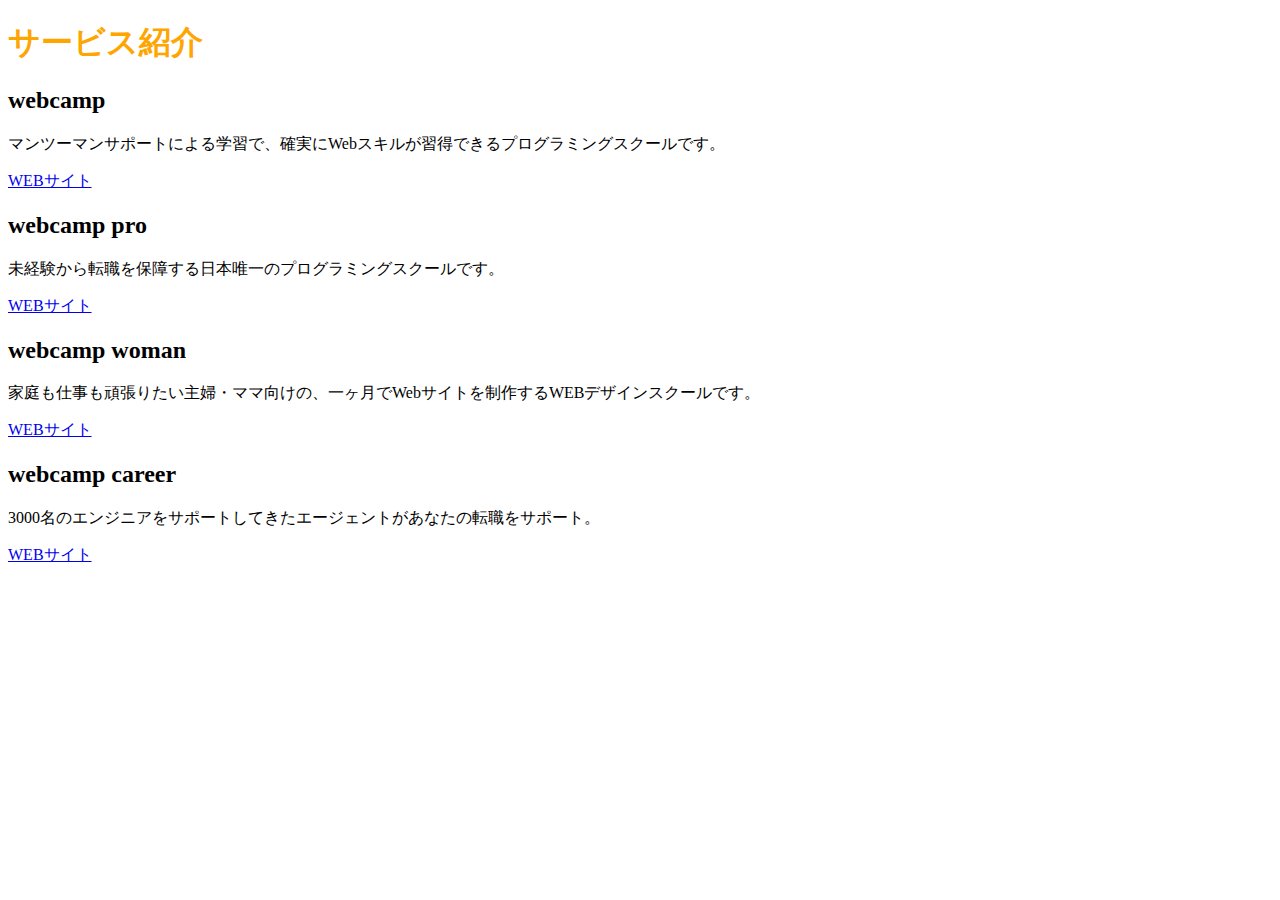
<file: 1_2_chapter.html>
<!DOCTYPE html>
<html lang="ja">
  <head>
    <meta charset="utf-8">
    <title>第二章 HTML・CSS 演習問題</title>
    <link rel="stylesheet" href="1_2_style.css">
  </head>
  <body>
    <h1>サービス紹介</h1>
    <h2>webcamp</h2>
    <p>マンツーマンサポートによる学習で、確実にWebスキルが習得できるプログラミングスクールです。</p>
    <a href="1_2_chapter.html">WEBサイト</a>
    <h2>webcamp pro</h2>
    <p>未経験から転職を保障する日本唯一のプログラミングスクールです。</p>
    <a href="1_2_chapter.html">WEBサイト</a>
    <h2>webcamp woman</h2>
    <p>家庭も仕事も頑張りたい主婦・ママ向けの、一ヶ月でWebサイトを制作するWEBデザインスクールです。</p>
    <a href="1_2_chapter.html">WEBサイト</a>
    <h2>webcamp career</h2>
    <p>3000名のエンジニアをサポートしてきたエージェントがあなたの転職をサポート。</p>
    <a href="1_2_chapter.html">WEBサイト</a>
  </body>
</html>
</file>
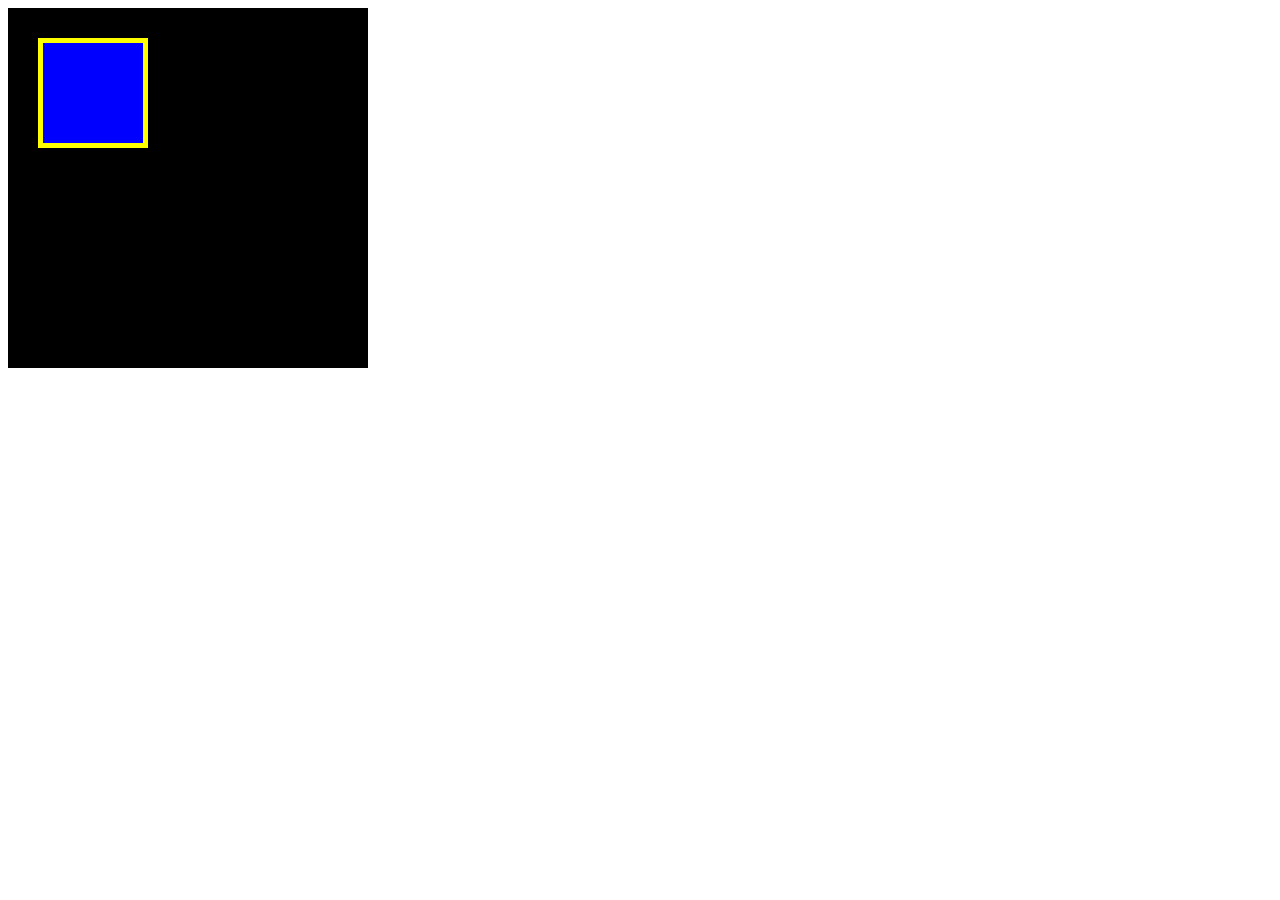
<file: 1_3_chapter.html>
<!DOCTYPE html>
<html lang="ja">
  <head>
    <meta charset="utf-8">
    <title>第三章　HTML・CSS 演習問題</title>
    <link rel="stylesheet" href="1_3_style.css">
  </head>
  <body>
    <div class="box1">
      <div class="box2">
      </div>
    </div>
  </body>
</html>
</file>
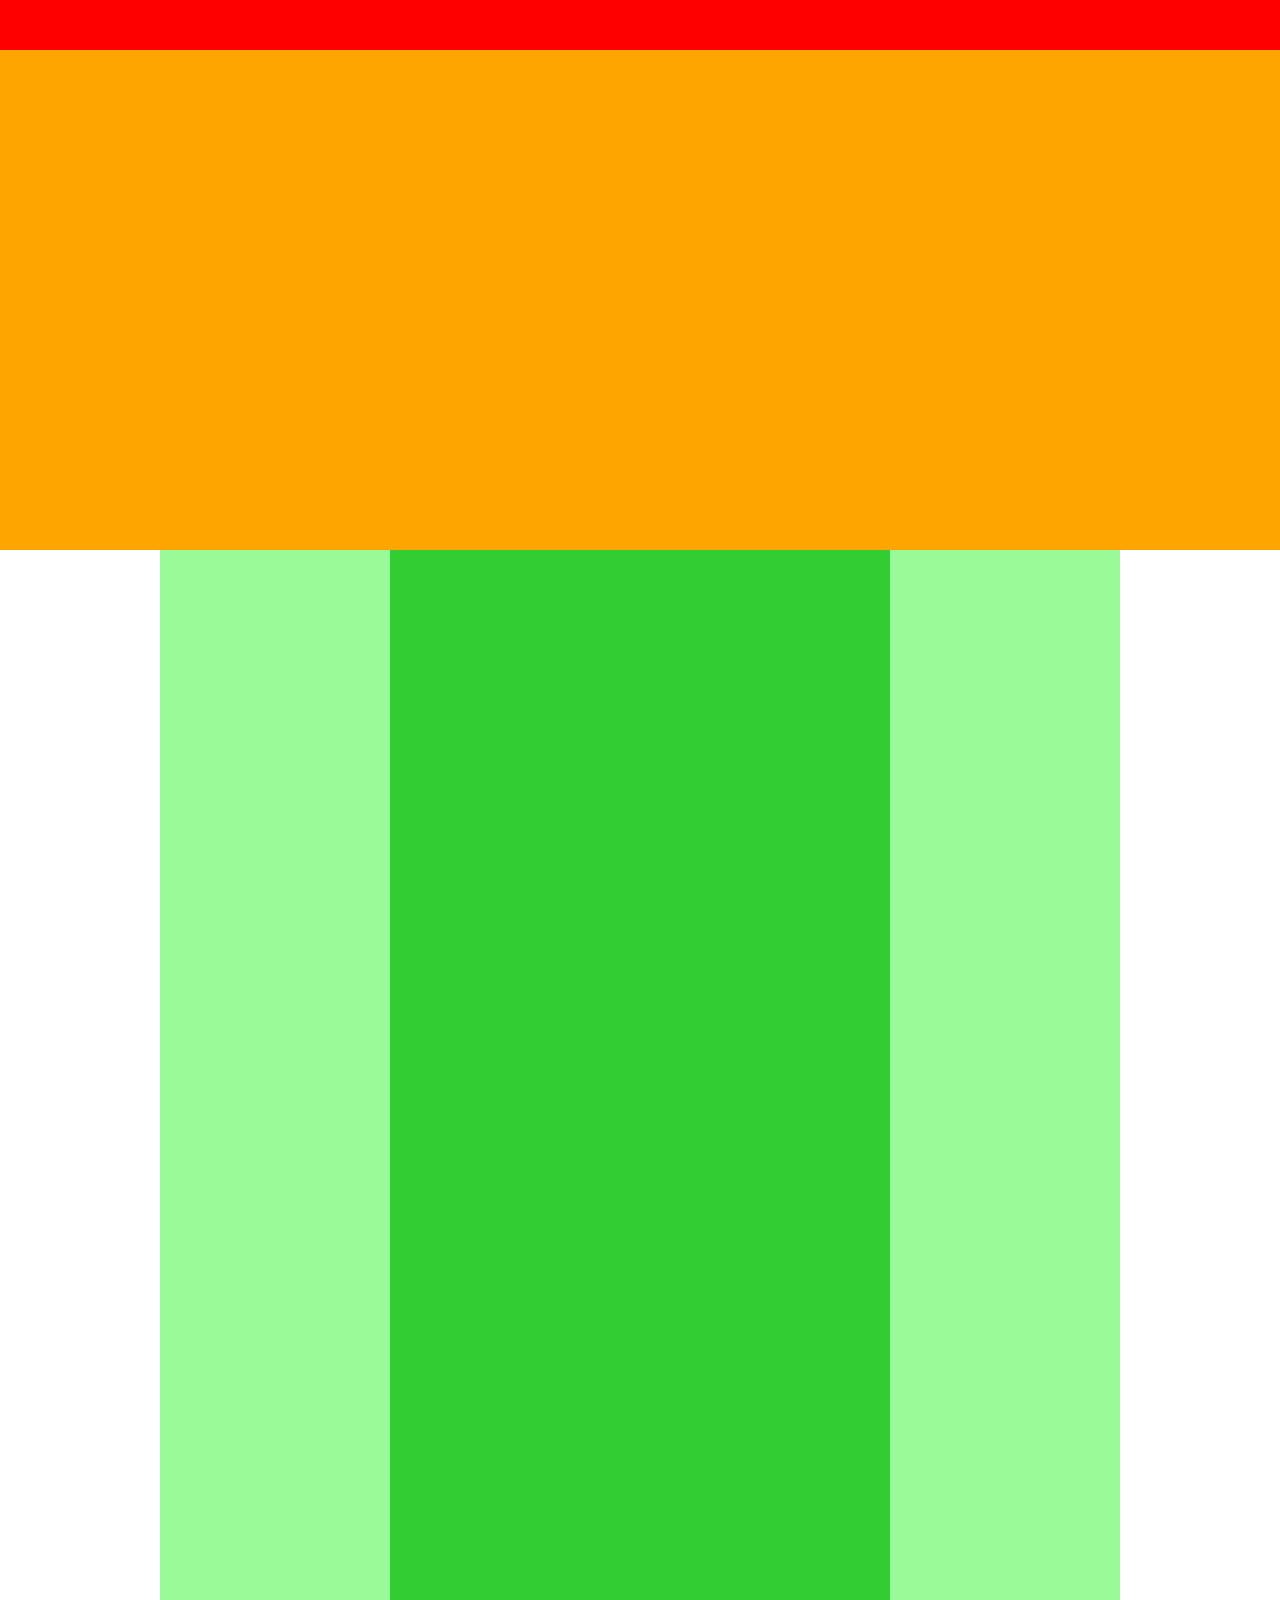
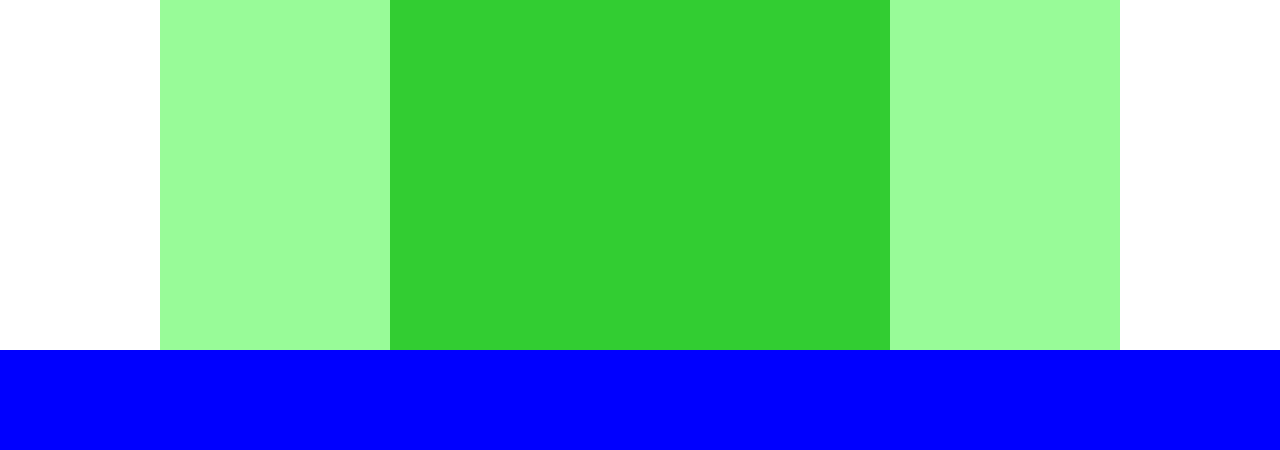
<file: 1_4_chapter.html>
<!DOCTYPE html>
<html lang="ja">
  <head>
    <meta charset="utf-8">
    <title>第四章　HTML・CSS 演習問題</title>
    <link rel="stylesheet" href="1_4_style.css">
  </head>
  <body>
    <!-- header用のdiv -->
    <div class="header"></div>
    
    <!-- main-visual用のdiv -->
    <div class="main-visual"></div>

    <!-- main用のdiv -->
    <div class="main">
      <div class="sidebar1"></div>
      <div class="blog"></div>
      <div class="sidebar2"></div>
    </div>

    <!-- footer用のdiv -->
    <div class="footer"></div>

  </body>
</html>
</file>
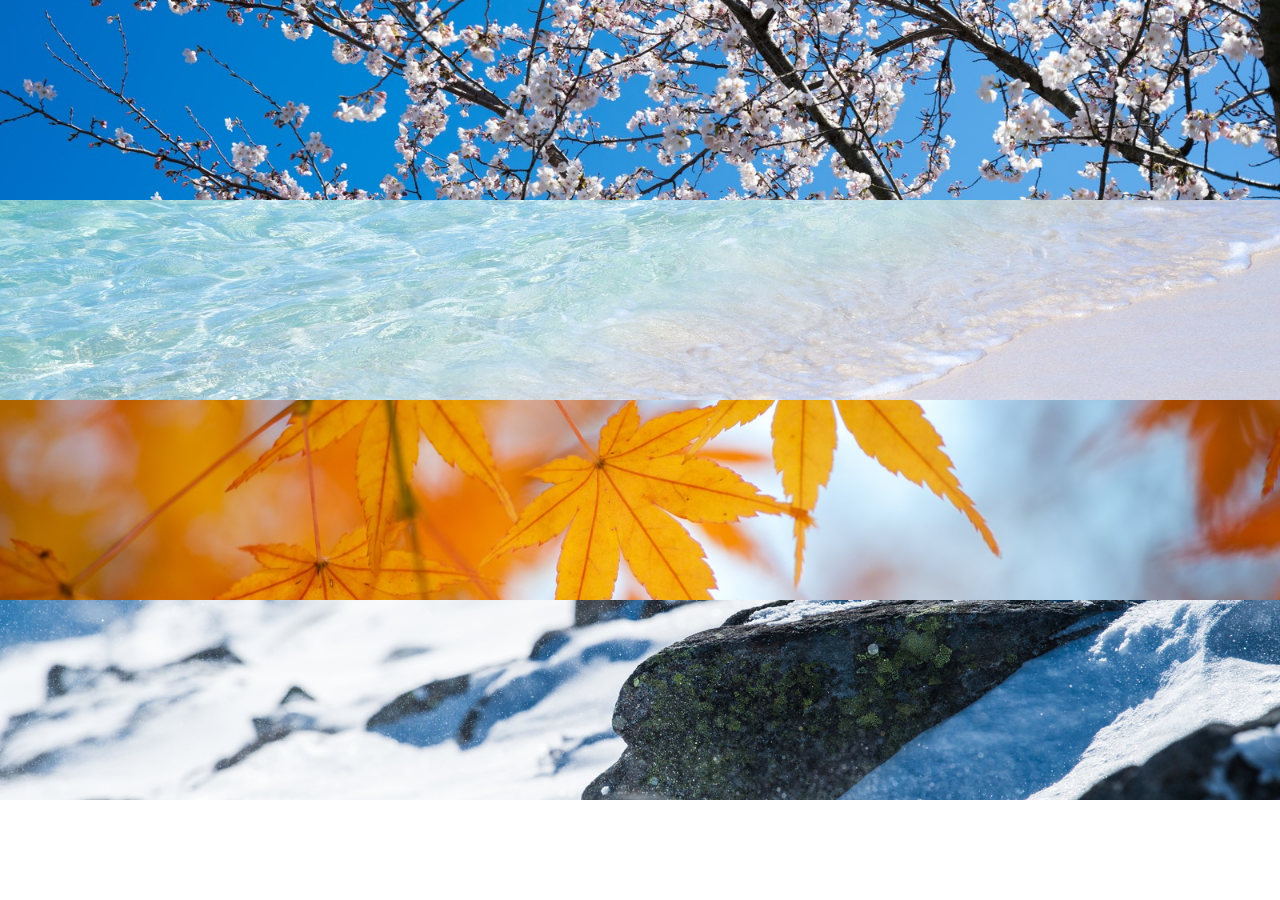
<file: 1_6_chapter.html>
<!DOCTYPE html>
<html lang="ja">
  <head>
    <meta charset="utf-8">
    <link rel="stylesheet" href="1_6_style.css">
    <title>第六章　HTML・CSS 演習問題</title>
  </head>
  <body>
      <div class="img_1"></div>
      <div class="img_2"></div>
      <div class="img_3"></div>
      <div class="img_4"></div>
  </body>
</html>
</file>
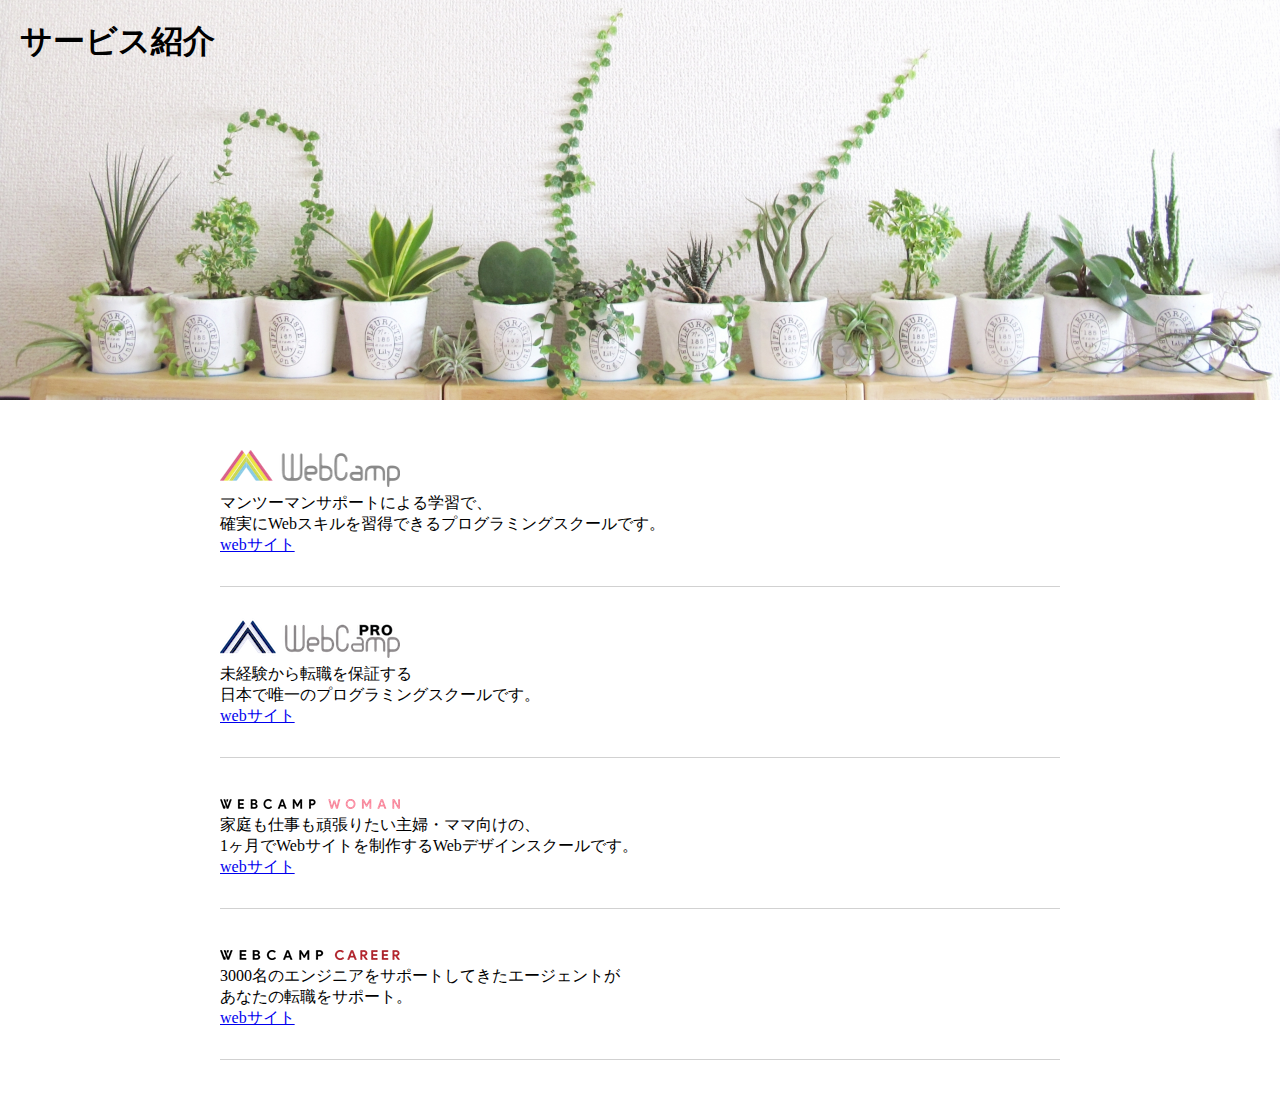
<file: 1_7_chapter.html>
<!DOCTYPE html>
<html lang="ja">
  <head>
    <meta charset="utf-8">
    <link rel="stylesheet" href="1_7_style.css">
    <title>>第七章　HTML・CSS 演習問題</title>
  </head>
  <body>
    <section class="main-visual">
      <h1 class="headline">サービス紹介</h1>
    </section>
    <main>
      <section class="service1">
        <h2><img src="1_7_img/wc-logo.png" alt="ロゴ" /></h2>
        <p>
          マンツーマンサポートによる学習で、<br />確実にWebスキルを習得できるプログラミングスクールです。
        </p>
        <a href="1_7_chapter.html">webサイト</a>
      </section>

      <section class="service2">
        <h2><img src="1_7_img/wcp-logo.png" alt="ロゴ" /></h2>
        <p>
          未経験から転職を保証する<br />日本で唯一のプログラミングスクールです。
        </p>
        <a href="1_7_chapter.html">webサイト</a>
      </section>

      <section class="service3">
        <h2><img src="1_7_img/wcw-logo.png" alt="ロゴ" /></h2>
        <p>
          家庭も仕事も頑張りたい主婦・ママ向けの、<br />1ヶ月でWebサイトを制作するWebデザインスクールです。
        </p>
        <a href="1_7_chapter.html">webサイト</a>
      </section>

      <section class="service4">
        <h2><img src="1_7_img/wcc-logo.png" alt="ロゴ" /></h2>
        <p>
          3000名のエンジニアをサポートしてきたエージェントが<br />あなたの転職をサポート。
        </p>
        <a href="1_7_chapter.html">webサイト</a>
      </section>
    </main>
  </body>
</html>
</file>
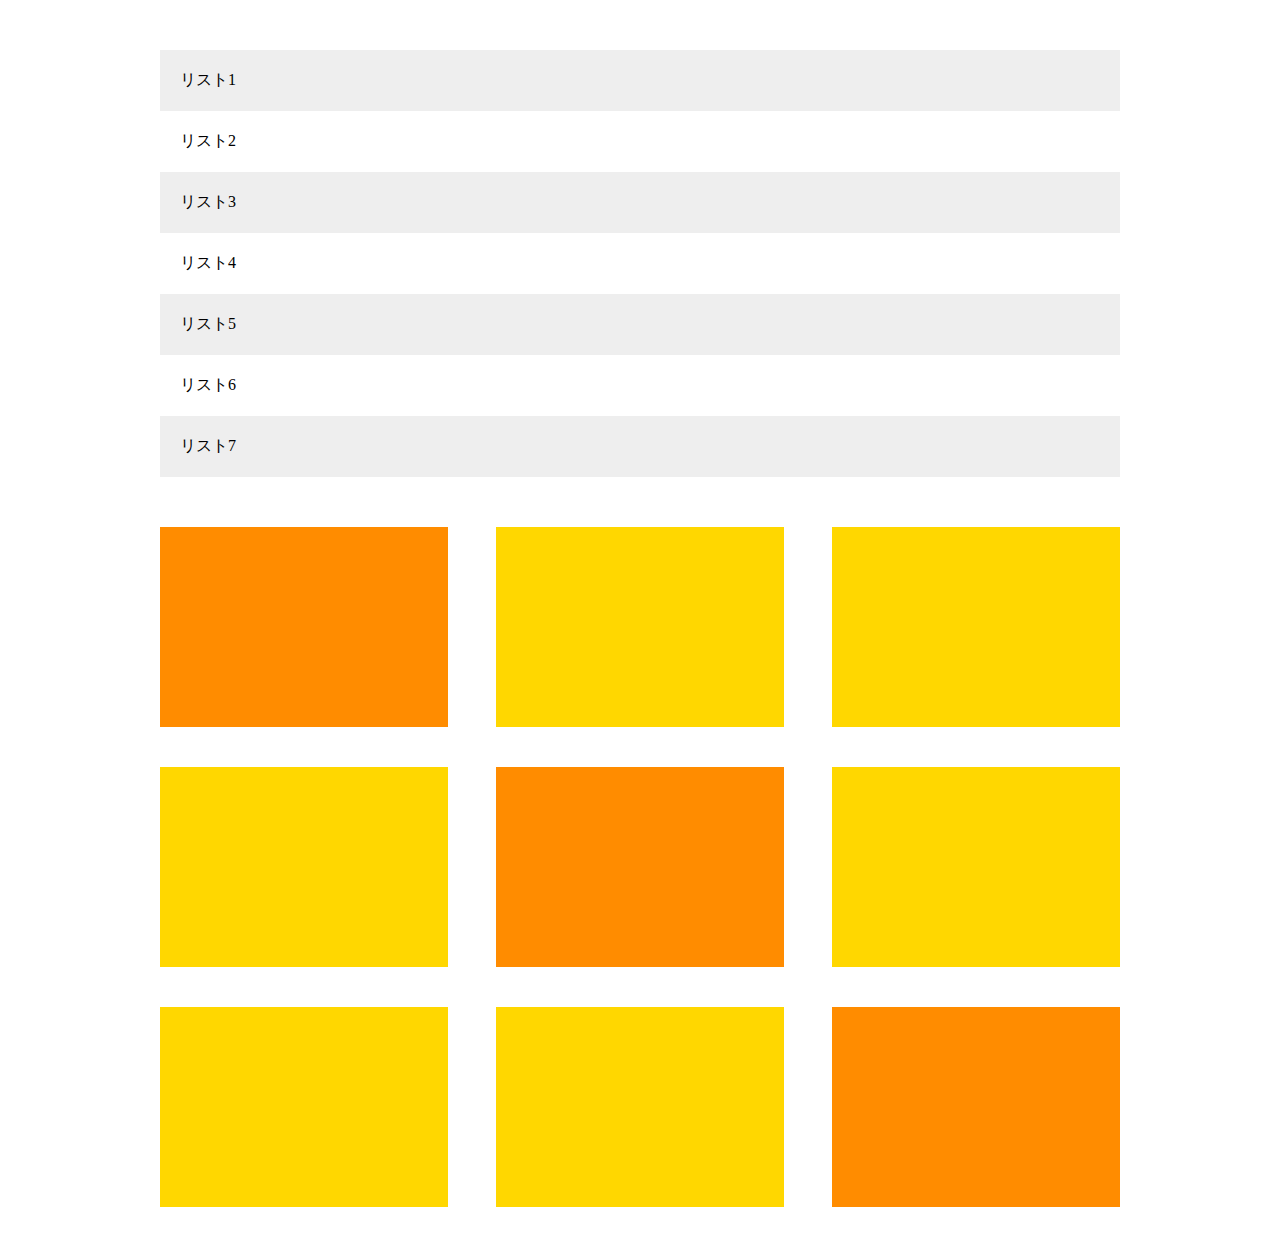
<file: 1_8_chapter.html>
<!DOCTYPE html>
<html lang="ja">
  <head>
    <meta charset="utf-8">
    <link rel="stylesheet" href="1_8_style.css">
    <title>第八章　HTML・CSS 演習問題</title>
  </head>
  <body>
    <main>
      <ul class="item-list">
        <li class="item">リスト1</li>
        <li class="item">リスト2</li>
        <li class="item">リスト3</li>
        <li class="item">リスト4</li>
        <li class="item">リスト5</li>
        <li class="item">リスト6</li>
        <li class="item">リスト7</li>
      </ul>

      <div class="box-list">
        <div class="box"></div>
        <div class="box"></div>
        <div class="box"></div>
        <div class="box"></div>
        <div class="box"></div>
        <div class="box"></div>
        <div class="box"></div>
        <div class="box"></div>
        <div class="box"></div>
      </div>
    </main>
  </body>
</html>
</file>
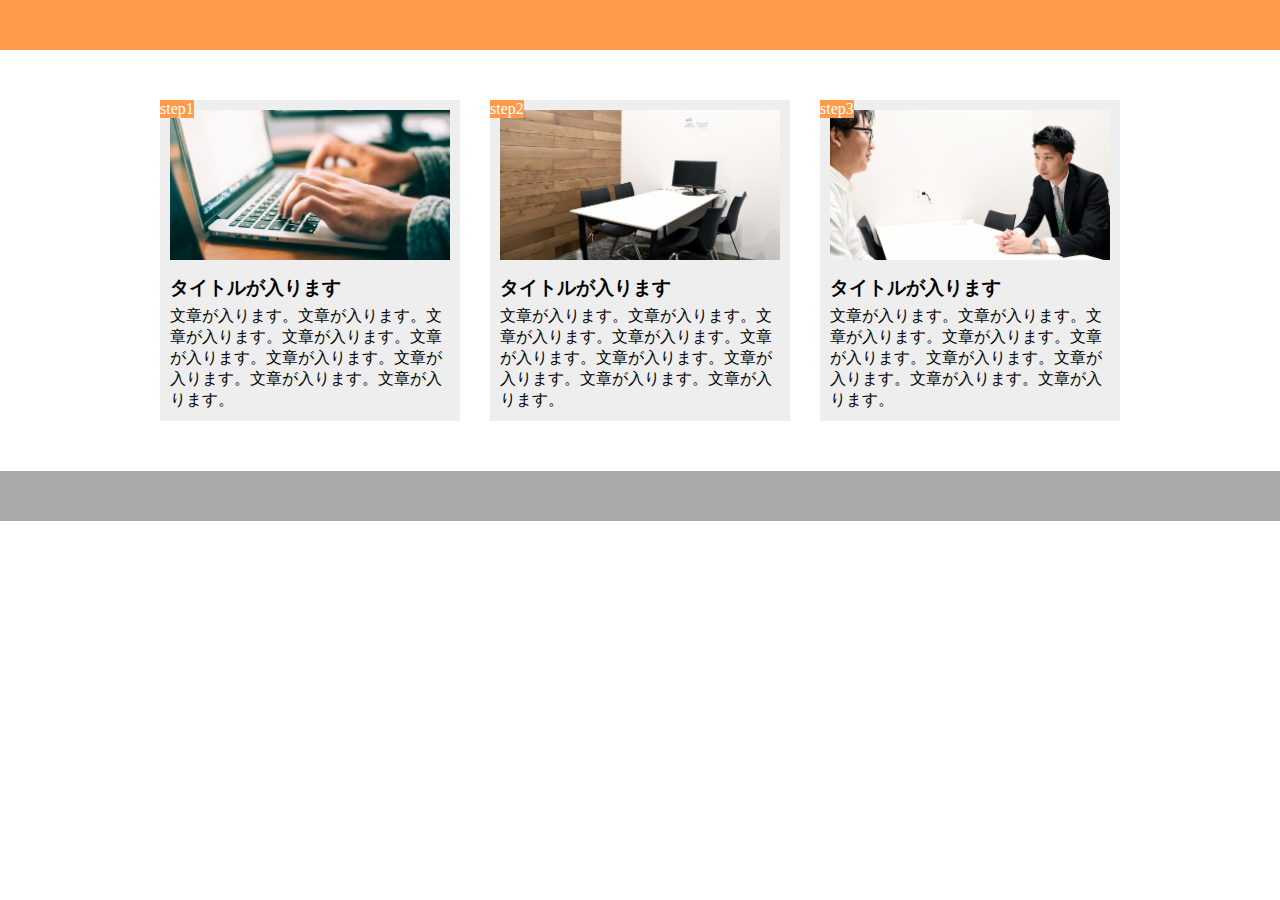
<file: 1_9_chapter.html>
<!DOCTYPE html>
<html lang="ja">
  <head>
    <meta charset="UTF-8">
    <title>第九章　HTML・CSS 演習問題</title>
    <link rel="stylesheet" href="1_9_style.css">
  </head>
  <body>
    <header></header>
    <main>
      <div class="step-box">
        <div class="step-img1"></div>
        <span class="step-num">step1</span>
        <h3 class="title">タイトルが入ります</h3>
        <p class="text">
          文章が入ります。文章が入ります。文章が入ります。文章が入ります。文章が入ります。文章が入ります。文章が入ります。文章が入ります。文章が入ります。
        </p>
      </div>

      <div class="step-box">
        <div class="step-img2"></div>
        <span class="step-num">step2</span>
        <h3 class="title">タイトルが入ります</h3>
        <p class="text">
          文章が入ります。文章が入ります。文章が入ります。文章が入ります。文章が入ります。文章が入ります。文章が入ります。文章が入ります。文章が入ります。
        </p>
      </div>

      <div class="step-box">
        <div class="step-img3"></div>
        <span class="step-num">step3</span>
        <h3 class="title">タイトルが入ります</h3>
        <p class="text">
          文章が入ります。文章が入ります。文章が入ります。文章が入ります。文章が入ります。文章が入ります。文章が入ります。文章が入ります。文章が入ります。
        </p>
      </div>
    </main>
    <footer></footer>
  </body>
</html>
</file>
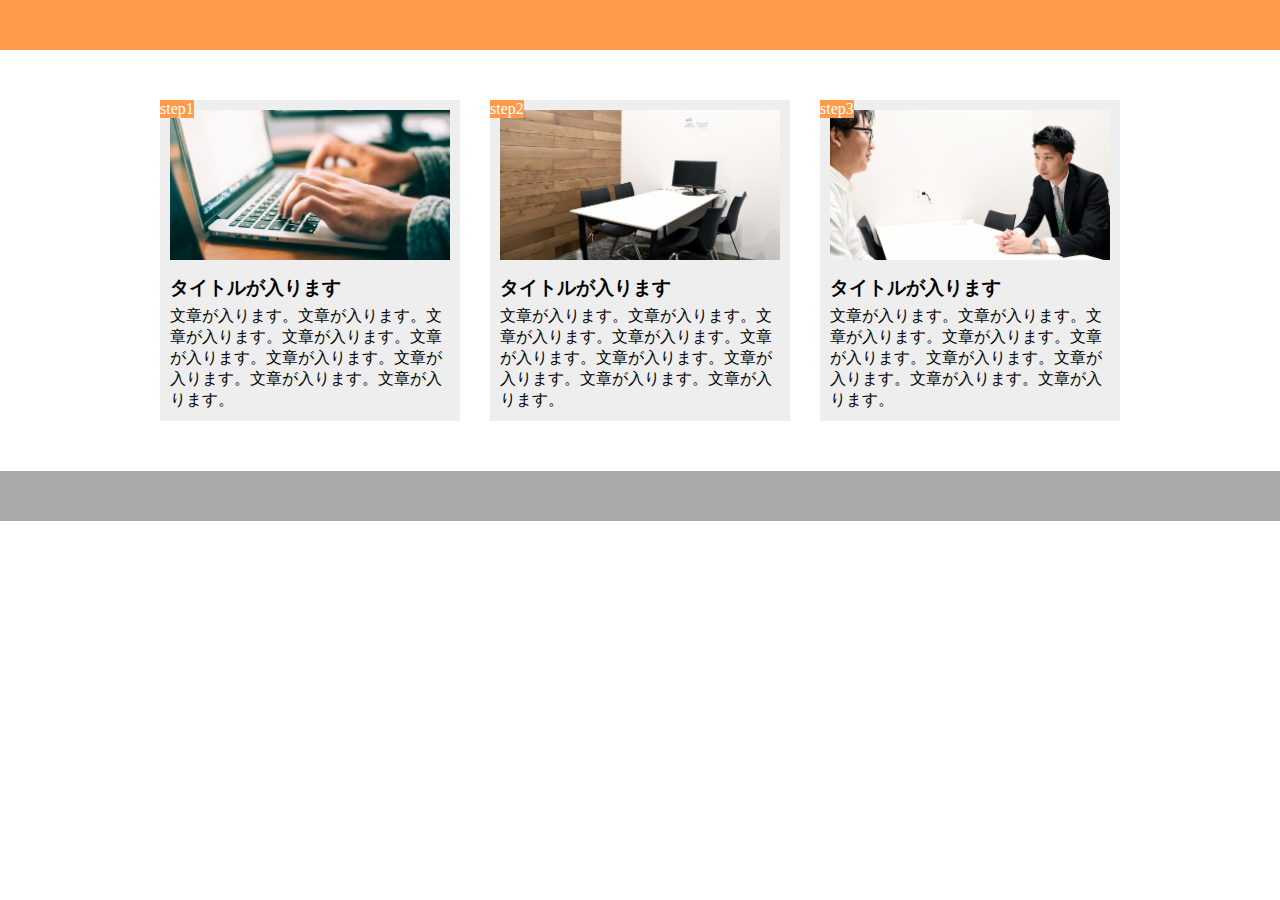
<file: 1_10_1_chapter/1_10_1_chapter.html>
<!DOCTYPE html>
<html lang="ja">
  <head>
    <meta charset="UTF-8">
    <meta name="viewport" content="width=device-width,initial-scale=1.0">
    <title>第十章　HTML・CSS 提出課題</title>
    <link rel="stylesheet" href="1_10_1_style.css">
  </head>
  <body>
    <header></header>
    <main>
      <div class="step-box">
        <div class="step-img1"></div>
        <span class="step-num">step1</span>
        <h3 class="title">タイトルが入ります</h3>
        <p class="text">
          文章が入ります。文章が入ります。文章が入ります。文章が入ります。文章が入ります。文章が入ります。文章が入ります。文章が入ります。文章が入ります。
        </p>
      </div>

      <div class="step-box">
        <div class="step-img2"></div>
        <span class="step-num">step2</span>
        <h3 class="title">タイトルが入ります</h3>
        <p class="text">
          文章が入ります。文章が入ります。文章が入ります。文章が入ります。文章が入ります。文章が入ります。文章が入ります。文章が入ります。文章が入ります。
        </p>
      </div>

      <div class="step-box">
        <div class="step-img3"></div>
        <span class="step-num">step3</span>
        <h3 class="title">タイトルが入ります</h3>
        <p class="text">
          文章が入ります。文章が入ります。文章が入ります。文章が入ります。文章が入ります。文章が入ります。文章が入ります。文章が入ります。文章が入ります。
        </p>
      </div>
    </main>
    <footer></footer>
  </body>
</html>
</file>
<file: 1_2_style.css>
@charset "UTF-8";

h1{
  color: orange;
}
</file>
<file: 1_3_style.css>
@charset "UTF-8";

.box1 {
  width: 300px;
  height: 300px;
  background-color:black;
  padding: 30px;
}

.box2 {
  width: 100px;
  height: 100px;
  background-color: blue;
  border: 5px solid yellow;
}
</file>
<file: 1_4_style.css>
@charset "utf-8";

*{
  margin:0;
  padding: 0;
  box-sizing: border-box;
}

.header {
  width: 100%;
  height: 50px;
  background-color: red;
}

.main-visual{
  width: 100%;
  height: 500px;
  background-color: orange;
}

.main{
  width: 960px;
  display: flex;
  justify-content: center;
  margin:0 auto;
}

.blog{
  width: 500px;
  height: 1400px;
  background-color: limegreen;
}

.sidebar1{
  width: 230px;
  height: 1400px;
  background-color: palegreen;
}

.sidebar2{
  width: 230px;
  height: 1400px;
  background-color: palegreen;
}

.footer{
  width: 100%;
  height: 100px;
  background-color: blue;
}
</file>
<file: 1_6_style.css>
@charset "utf-8";

*{
  margin: 0;
  padding: 0;
}

.img_1{
  width: 100%;
  height: 200px;
  background-image: url(1_6_img/box1.jpg);
  background-size: cover;
  background-position: center;
}

.img_2{
  width: 100%;
  height: 200px;
  background-image: url(1_6_img/box2.jpg);
  background-size: cover;
  background-position: center;
}

.img_3{
  width: 100%;
  height: 200px;
  background-image: url(1_6_img/box3.jpg);
  background-size: cover;
  background-position: center;
}

.img_4{
  width: 100%;
  height: 200px;
  background-image: url(1_6_img/box4.jpg);
  background-size: cover;
  background-position: center;
}
</file>
<file: 1_7_style.css>
@charset "utf-8";

* {
  margin: 0;
  padding: 0;
  box-sizing: border-box;
}

.main-visual {
  height: 400px;
  width: 100%;
  background-image: url(1_7_img/mv.jpg);
  background-size: cover;
  background-position: bottom;
}

.headline {
  padding: 20px;
}

main {
  width: 840px;
  margin: 50px auto;
}

.service1 {
  margin-bottom: 30px;
  border-bottom: 1px solid #d1d1d1;
  padding-bottom: 30px;
}

.service2 {
  margin-bottom: 30px;
  border-bottom: 1px solid #d1d1d1;
  padding-bottom: 30px;
}

.service3 {
  margin-bottom: 30px;
  border-bottom: 1px solid #d1d1d1;
  padding-bottom: 30px;
}

.service4 {
  border-bottom: 1px solid #d1d1d1;
  padding-bottom: 30px;
}
</file>
<file: 1_8_style.css>
@charset "utf-8";

* {
  margin: 0;
  padding: 0;
  box-sizing: border-box;
}

main {
  width: 960px;
  margin: 50px auto;
}

.item-list {
  margin-bottom: 50px;
}

.item {
  padding: 20px;
  list-style: none;
}

.item:nth-child(odd) {
  background-color: #eee;
}

.box-list {
  display: flex;
  flex-wrap: wrap;
}

.box {
  background-color: #ffd700;
  width: 30%;
  height: 200px;
  margin-right: 5%;
  margin-bottom: 40px;
}

.box:first-child,
.box:nth-child(5),
.box:last-child {
  background-color: #ff8c00;
}

.box:nth-child(3n) {
  margin-right: 0;
}

.box:nth-last-child(-n + 3) {
  margin-bottom: 0;
}
</file>
<file: 1_9_style.css>
@charset "utf-8";
* {
  box-sizing: border-box;
  margin: 0;
  padding: 0;
}

header {
  height: 50px;
  background-color: #ff9a4b;
}

main {
  width: 960px;
  margin: 50px auto;
  display: flex;
}

.step-box {
  width: 300px;
  margin-right: 30px;
  padding: 10px;
  position: relative;
  background-color: #eee;
}

.step-box:last-child {
  margin-right: 0;
}

.step-img1 {
  height: 150px;
  background-image: url(1_9_img/flow01.png);
  background-position: bottom;
  background-size: cover;
}

.step-img2 {
  height: 150px;
  background-image: url(1_9_img/flow02.png);
  background-position: bottom;
  background-size: cover;
}

.step-img3 {
  height: 150px;
  background-image: url(1_9_img/flow03.png);
  background-position: bottom;
  background-size: cover;
}

.step-num {
  position: absolute;
  top: 0;
  left: 0;
  background-color: #ff9a4b;
  color: #fff;
}

.title {
  margin: 15px 0 5px;
}

footer {
  height: 50px;
  background-color: #aaa;
}
</file>
<file: 1_10_1_chapter/1_10_1_style.css>
@charset "utf-8";
* {
  box-sizing: border-box;
  margin: 0;
  padding: 0;
}

header {
  height: 50px;
  background-color: #ff9a4b;
}

main {
  width: 960px;
  margin: 50px auto;
  display: flex;
}

.step-box {
  width: 300px;
  margin-right: 30px;
  padding: 10px;
  position: relative;
  background-color: #eee;
}

.step-box:last-child {
  margin-right: 0;
}

.step-img1 {
  height: 150px;
  background-image: url(1_10_img/flow01.png);
  background-position: bottom;
  background-size: cover;
}

.step-img2 {
  height: 150px;
  background-image: url(1_10_img/flow02.png);
  background-position: bottom;
  background-size: cover;
}

.step-img3 {
  height: 150px;
  background-image: url(1_10_img/flow03.png);
  background-position: bottom;
  background-size: cover;
}

.step-num {
  position: absolute;
  top: 0;
  left: 0;
  background-color: #ff9a4b;
  color: #fff;
}

.title {
  margin: 15px 0 5px;
}

footer {
  height: 50px;
  background-color: #aaa;
}

/* 下記レスポンシブ記述箇所 */
@media screen and (max-width: 768px) {
  header {
    width: 100%;
    height: 50px;
  }

  main {
    width: 100%;
    display: block;
  }

  .step-box{
    width: 90%;
    margin-right: 0;
    margin: 0 auto;
  }

  .step-box:nth-child(2) {
    margin: 20px auto;
  }

  .step-box:last-child {
    margin-right: auto;
  }

  footer{
    width: 100%;
    height: 50px;
  }
}
</file>
